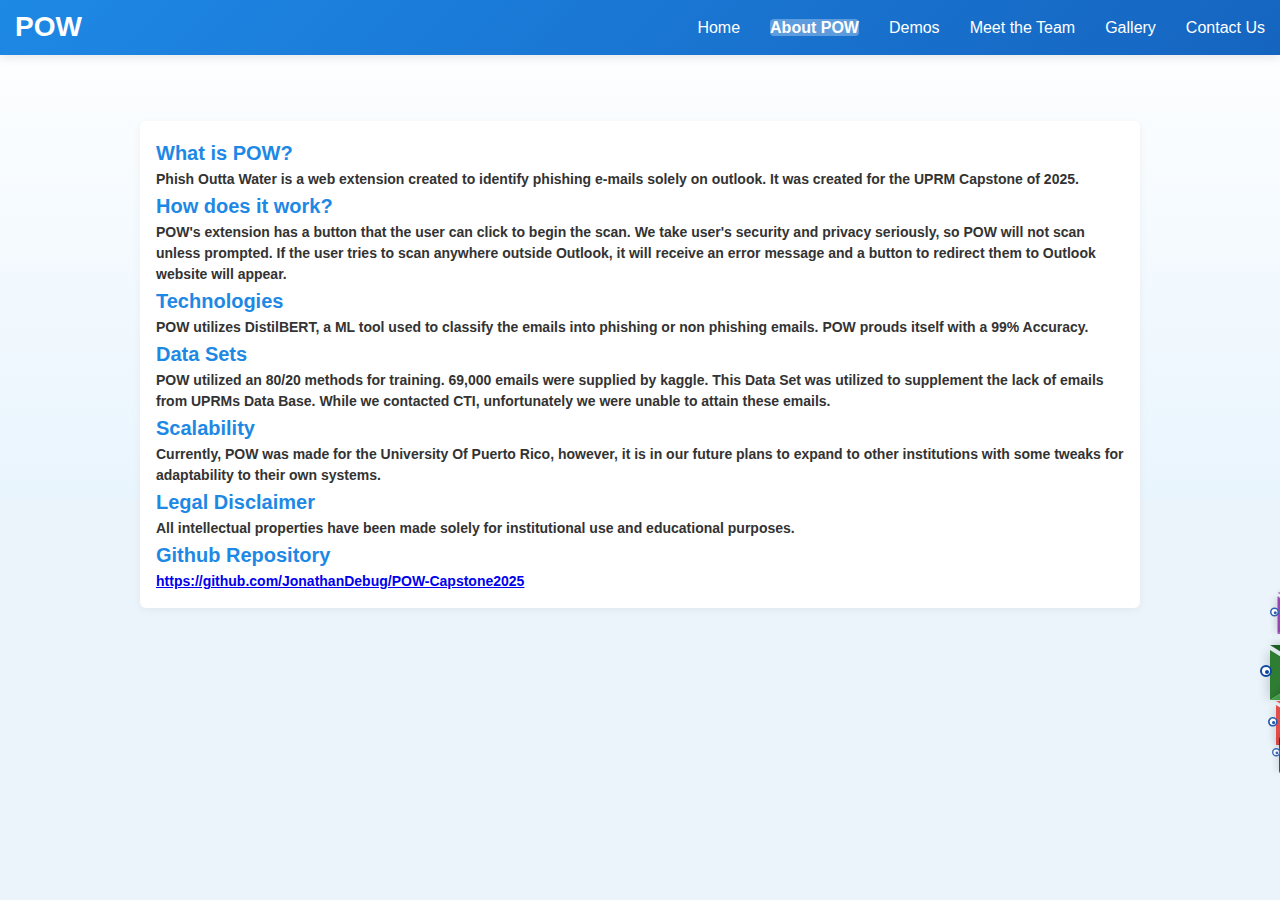
<file: about.html>
<!DOCTYPE html>
<html lang="en">
<head>
    <meta charset="UTF-8">
    <meta name="viewport" content="width=device-width, initial-scale=1.0">
    <title>About POW</title>
    <link rel="stylesheet" href="style.css">
</head>


    <header class="header">
        <div class="container">
            <nav class="nav">
                <a href="index.html" class="logo">POW</a>
                <ul class="nav-links">
                    <li><a href="index.html">Home</a></li>
                    <li><a href="about.html" class="active">About POW</a></li>
                    <li><a href="demos.html">Demos</a></li>
                    <li><a href="team.html">Meet the Team</a></li>
                    <li><a href="gallery.html">Gallery</a>
                    <li><a href="contact.html">Contact Us</a></li>
                </ul>
            </nav>
        </div>
    </header>
    
<body class="has-waves">
    <div class="base-wave-bg" id="baseWaveBg">
        <div class="wave-layer"></div>
        <div class="wave-layer"></div>
        <div class="wave-layer"></div>
    </div>

    <h1 class="bg-title">Welcome to Phish Outta Water</p1> 
    <div class="fish-swimmer">
        <div class="fish-body">
            <div class="triangle-1 triangle-top"></div>
            <div class="triangle-2 triangle-left"></div>
            <div class="triangle-3 triangle-right"></div>
            <div class="triangle-4 triangle-bottom"></div>
            <div class="triangle-5 tail-left"></div>
            <div class="triangle-6 tail-right"></div>
            <div class="fish-eye"></div>
        </div>
    </div>

    <div class="fish-swimmer">
        <div class="fish-body">
            <div class="triangle-1 triangle-top"></div>
            <div class="triangle-2 triangle-left"></div>
            <div class="triangle-3 triangle-right"></div>
            <div class="triangle-4 triangle-bottom"></div>
            <div class="triangle-5 tail-left"></div>
            <div class="triangle-6 tail-right"></div>
            <div class="fish-eye"></div>
        </div>
    </div>

    <div class="fish-swimmer">
        <div class="fish-body">
            <div class="triangle-1 triangle-top"></div>
            <div class="triangle-2 triangle-left"></div>
            <div class="triangle-3 triangle-right"></div>
            <div class="triangle-4 triangle-bottom"></div>
            <div class="triangle-5 tail-left"></div>
            <div class="triangle-6 tail-right"></div>
            <div class="fish-eye"></div>
        </div>
    </div>

    <div class="fish-swimmer">
        <div class="fish-body">
            <div class="triangle-1 triangle-top"></div>
            <div class="triangle-2 triangle-left"></div>
            <div class="triangle-3 triangle-right"></div>
            <div class="triangle-4 triangle-bottom"></div>
            <div class="triangle-5 tail-left"></div>
            <div class="triangle-6 tail-right"></div>
            <div class="fish-eye"></div>
        </div>
    </div>


    <main class="main-content">
        <div class="container">
            <div class="content-box">

                <h2>What is POW?</h2>
                <p>Phish Outta Water is a web extension created to identify phishing e-mails solely on outlook. It was created for the UPRM Capstone of 2025.</p>
                <h2>How does it work?</h2>
                <p>POW's extension has a button that the user can click to begin the scan. We take user's security and privacy seriously, so POW will not scan unless prompted. If the user tries to scan anywhere outside Outlook, it will receive an error message and a button to redirect them to Outlook website will appear. </p>
                
                <h2>Technologies</h2>
              <p>POW utilizes DistilBERT, a ML tool used to classify the emails into phishing or non phishing emails. POW prouds itself with a 99% Accuracy.</p>
               <h2>Data Sets</h2>
                <p>POW utilized an 80/20 methods for training. 69,000 emails were supplied by kaggle. This Data Set was utilized to supplement the lack of emails from UPRMs Data Base. While we contacted CTI, unfortunately we were unable to attain these emails. </p>
                <h2>Scalability</h2>
                <p> Currently, POW was made for the University Of Puerto Rico, however, it is in our future plans to expand to other institutions with some tweaks for adaptability to their own systems. </p>
                 <h2>Legal Disclaimer</h2>
                <p>All intellectual properties have been made solely for institutional use and educational purposes. </p>
                <h2>Github Repository</h2>
                <p> <a href="https://github.com/JonathanDebug/POW-Capstone2025"> https://github.com/JonathanDebug/POW-Capstone2025 </a></p>
              

            </div>
        </div>
    </main>

 

    <script>
        document.addEventListener('DOMContentLoaded', function() {
            const baseWaveBg = document.getElementById('baseWaveBg');
            
            if (baseWaveBg) {
                for (let i = 0; i < 25; i++) {
                    const dot = document.createElement('div');
                    dot.className = 'bg-dot';
                    
                    const size = Math.random() * 40 + 10;
                    const left = Math.random() * 100;
                    const delay = Math.random() * 30;
                    const duration = 30 + Math.random() * 40;
                    
                    dot.style.cssText = `
                        width: ${size}px;
                        height: ${size}px;
                        left: ${left}%;
                        top: 100%;
                        animation-delay: ${delay}s;
                        animation-duration: ${duration}s;
                        opacity: ${0.15 + Math.random() * 0.15};
                    `;
                    
                    baseWaveBg.appendChild(dot);
                }
                
                function createFishBubbles() {
                    setInterval(() => {
                        const bubble = document.createElement('div');
                        bubble.className = 'fish-bubble';
                        
                        const size = Math.random() * 8 + 4;
                        const left = Math.random() * 100;
                        const delay = Math.random() * 2;
                        
                        bubble.style.cssText = `
                            width: ${size}px;
                            height: ${size}px;
                            left: ${left}%;
                            bottom: 180px;
                            animation-delay: ${delay}s;
                        `;
                        
                        baseWaveBg.appendChild(bubble);
                        
                        setTimeout(() => {
                            if (bubble.parentNode) bubble.remove();
                        }, 3000);
                    }, 500);
                }
                
                setTimeout(createFishBubbles, 1000);
            }
        });
    </script>
</body>
</html>
</file>
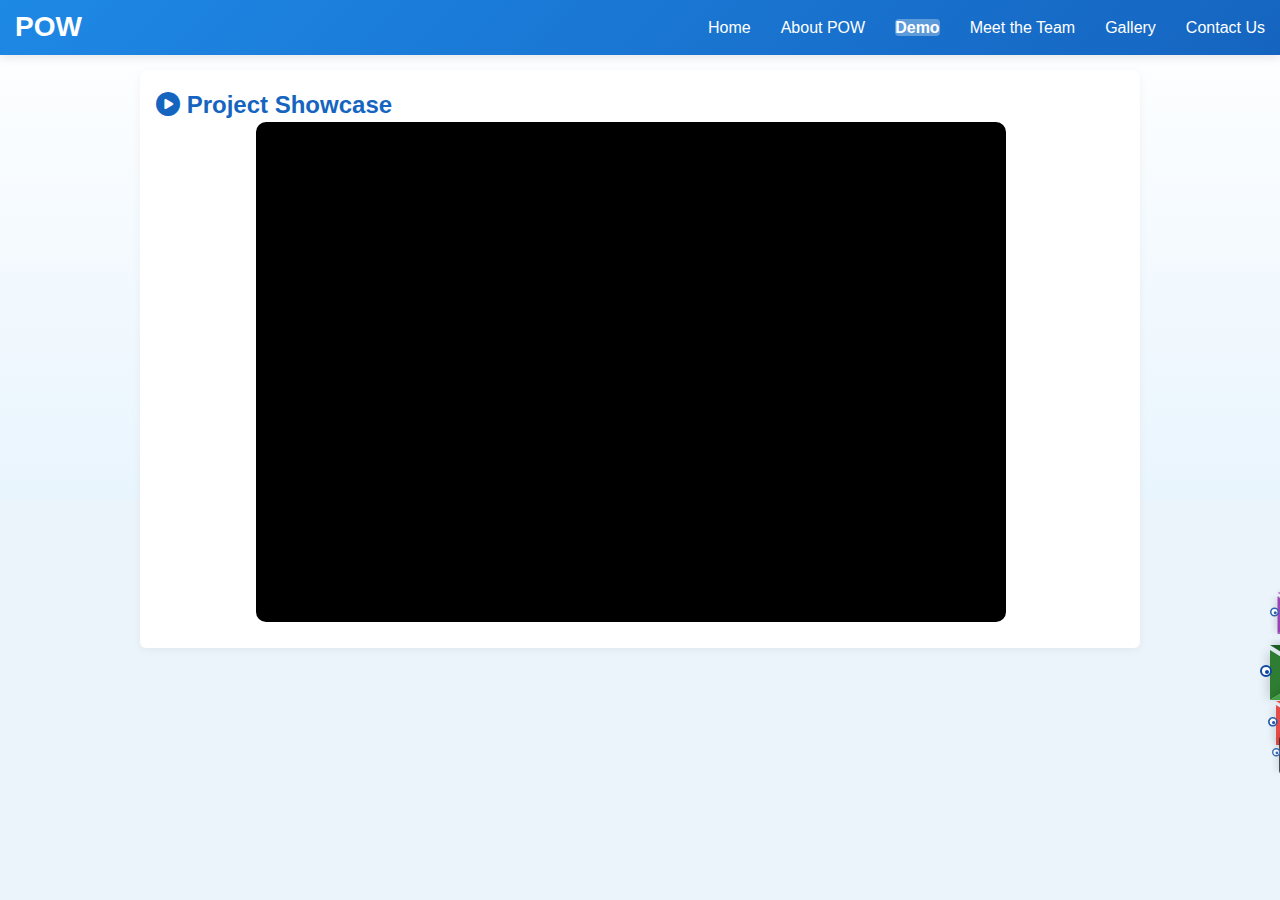
<file: demos.html>
<!DOCTYPE html>
<html lang="en">
<head>
    <meta charset="UTF-8">
    <meta name="viewport" content="width=device-width, initial-scale=1.0">
    <title>Showcase</title>
    <link rel="stylesheet" href="style.css">
    <link rel="stylesheet" href="https://cdnjs.cloudflare.com/ajax/libs/font-awesome/6.4.0/css/all.min.css">
</head>
<body class="has-waves">
    <div class="base-wave-bg" id="baseWaveBg">
        <div class="wave-layer"></div>
        <div class="wave-layer"></div>
        <div class="wave-layer"></div>
    </div>

    <div class="fish-swimmer">
        <div class="fish-body">
            <div class="triangle-1 triangle-top"></div>
            <div class="triangle-2 triangle-left"></div>
            <div class="triangle-3 triangle-right"></div>
            <div class="triangle-4 triangle-bottom"></div>
            <div class="triangle-5 tail-left"></div>
            <div class="triangle-6 tail-right"></div>
            <div class="fish-eye"></div>
        </div>
    </div>

    <div class="fish-swimmer">
        <div class="fish-body">
            <div class="triangle-1 triangle-top"></div>
            <div class="triangle-2 triangle-left"></div>
            <div class="triangle-3 triangle-right"></div>
            <div class="triangle-4 triangle-bottom"></div>
            <div class="triangle-5 tail-left"></div>
            <div class="triangle-6 tail-right"></div>
            <div class="fish-eye"></div>
        </div>
    </div>

    <div class="fish-swimmer">
        <div class="fish-body">
            <div class="triangle-1 triangle-top"></div>
            <div class="triangle-2 triangle-left"></div>
            <div class="triangle-3 triangle-right"></div>
            <div class="triangle-4 triangle-bottom"></div>
            <div class="triangle-5 tail-left"></div>
            <div class="triangle-6 tail-right"></div>
            <div class="fish-eye"></div>
        </div>
    </div>

    <div class="fish-swimmer">
        <div class="fish-body">
            <div class="triangle-1 triangle-top"></div>
            <div class="triangle-2 triangle-left"></div>
            <div class="triangle-3 triangle-right"></div>
            <div class="triangle-4 triangle-bottom"></div>
            <div class="triangle-5 tail-left"></div>
            <div class="triangle-6 tail-right"></div>
            <div class="fish-eye"></div>
        </div>
    </div>

 

    <header class="header">
        <div class="container">
            <nav class="nav">
                <a href="index.html" class="logo">POW</a>
                <ul class="nav-links">
                    <li><a href="index.html">Home</a></li>
                    <li><a href="about.html" >About POW</a></li>
                    <li><a href="demos.html"class="active">Demo</a></li>
                    <li><a href="team.html">Meet the Team</a></li>
                    <li><a href="gallery.html">Gallery</a>
                    <li><a href="contact.html">Contact Us</a></li>
                </ul>
            </nav>
        </div>
    </header>

   
    <main class="main-content">
        <div class="container">
            <div class="content-box">
                <h1 style><i class="fas fa-play-circle"></i> Project Showcase</h1>
                <div class="video-showcase">
                    <div class="video-slideshow" id="videoSlideshow">
                        <div class="video-slide active" id="slide1">
                            <div class="video-container">
                                <iframe 
                                    width="100%" 
                                    height="100%" 
                                    src="https://www.youtube.com/embed/O89oAmA6UfU?si=ljFV050tf4kTGGp5" 
                                    frameborder="0" 
                                    allow="accelerometer; autoplay; clipboard-write; encrypted-media; gyroscope; picture-in-picture" 
                                    allowfullscreen>
                                </iframe>
                            </div>
                
                <h1 style="text-align: center; margin-top: 5rem; color: #2c3e50;">  </h3>
            
                
                

    <script>
        document.addEventListener('DOMContentLoaded', function() {
            const baseWaveBg = document.getElementById('baseWaveBg');
            
            if (baseWaveBg) {
                for (let i = 0; i < 25; i++) {
                    const dot = document.createElement('div');
                    dot.className = 'bg-dot';
                    
                    const size = Math.random() * 40 + 10;
                    const left = Math.random() * 100;
                    const delay = Math.random() * 30;
                    const duration = 30 + Math.random() * 40;
                    
                    dot.style.cssText = `
                        width: ${size}px;
                        height: ${size}px;
                        left: ${left}%;
                        top: 100%;
                        animation-delay: ${delay}s;
                        animation-duration: ${duration}s;
                        opacity: ${0.15 + Math.random() * 0.15};
                    `;
                    
                    baseWaveBg.appendChild(dot);
                }
                
                function createFishBubbles() {
                    setInterval(() => {
                        const bubble = document.createElement('div');
                        bubble.className = 'fish-bubble';
                        
                        const size = Math.random() * 8 + 4;
                        const left = Math.random() * 100;
                        const delay = Math.random() * 2;
                        
                        bubble.style.cssText = `
                            width: ${size}px;
                            height: ${size}px;
                            left: ${left}%;
                            bottom: 180px;
                            animation-delay: ${delay}s;
                        `;
                        
                        baseWaveBg.appendChild(bubble);
                        
                        setTimeout(() => {
                            if (bubble.parentNode) bubble.remove();
                        }, 3000);
                    }, 500);
                }
                
                setTimeout(createFishBubbles, 1000);
            }
           
        });
    </script>
</body>
</html>
</file>
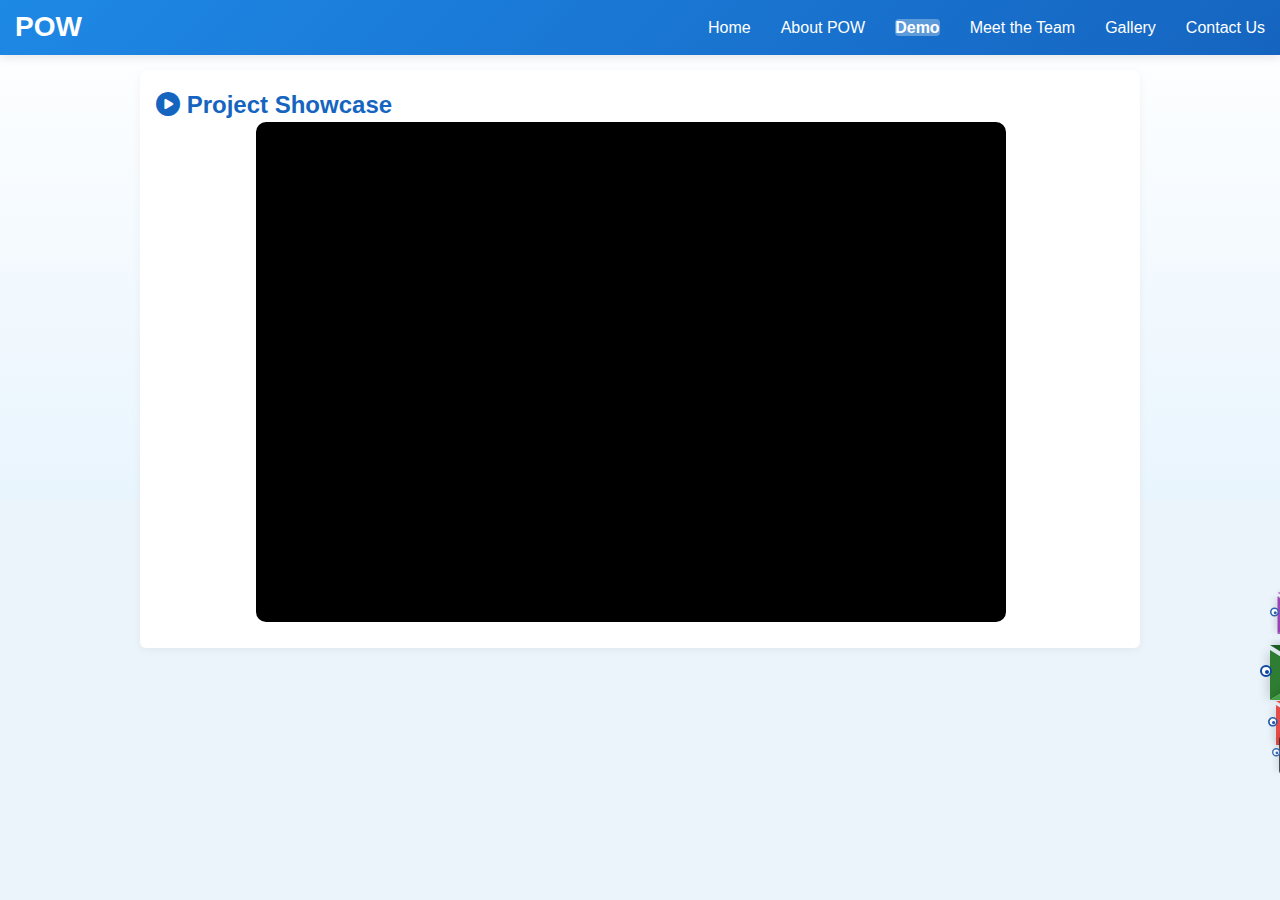
<file: DocWebsite/demos.html>
<!DOCTYPE html>
<html lang="en">
<head>
    <meta charset="UTF-8">
    <meta name="viewport" content="width=device-width, initial-scale=1.0">
    <title>Showcase</title>
    <link rel="stylesheet" href="style.css">
    <link rel="stylesheet" href="https://cdnjs.cloudflare.com/ajax/libs/font-awesome/6.4.0/css/all.min.css">
</head>
<body class="has-waves">
    <div class="base-wave-bg" id="baseWaveBg">
        <div class="wave-layer"></div>
        <div class="wave-layer"></div>
        <div class="wave-layer"></div>
    </div>

    <div class="fish-swimmer">
        <div class="fish-body">
            <div class="triangle-1 triangle-top"></div>
            <div class="triangle-2 triangle-left"></div>
            <div class="triangle-3 triangle-right"></div>
            <div class="triangle-4 triangle-bottom"></div>
            <div class="triangle-5 tail-left"></div>
            <div class="triangle-6 tail-right"></div>
            <div class="fish-eye"></div>
        </div>
    </div>

    <div class="fish-swimmer">
        <div class="fish-body">
            <div class="triangle-1 triangle-top"></div>
            <div class="triangle-2 triangle-left"></div>
            <div class="triangle-3 triangle-right"></div>
            <div class="triangle-4 triangle-bottom"></div>
            <div class="triangle-5 tail-left"></div>
            <div class="triangle-6 tail-right"></div>
            <div class="fish-eye"></div>
        </div>
    </div>

    <div class="fish-swimmer">
        <div class="fish-body">
            <div class="triangle-1 triangle-top"></div>
            <div class="triangle-2 triangle-left"></div>
            <div class="triangle-3 triangle-right"></div>
            <div class="triangle-4 triangle-bottom"></div>
            <div class="triangle-5 tail-left"></div>
            <div class="triangle-6 tail-right"></div>
            <div class="fish-eye"></div>
        </div>
    </div>

    <div class="fish-swimmer">
        <div class="fish-body">
            <div class="triangle-1 triangle-top"></div>
            <div class="triangle-2 triangle-left"></div>
            <div class="triangle-3 triangle-right"></div>
            <div class="triangle-4 triangle-bottom"></div>
            <div class="triangle-5 tail-left"></div>
            <div class="triangle-6 tail-right"></div>
            <div class="fish-eye"></div>
        </div>
    </div>

 

    <header class="header">
        <div class="container">
            <nav class="nav">
                <a href="index.html" class="logo">POW</a>
                <ul class="nav-links">
                    <li><a href="index.html">Home</a></li>
                    <li><a href="about.html" >About POW</a></li>
                    <li><a href="demos.html"class="active">Demo</a></li>
                    <li><a href="team.html">Meet the Team</a></li>
                    <li><a href="gallery.html">Gallery</a>
                    <li><a href="contact.html">Contact Us</a></li>
                </ul>
            </nav>
        </div>
    </header>

   
    <main class="main-content">
        <div class="container">
            <div class="content-box">
                <h1 style><i class="fas fa-play-circle"></i> Project Showcase</h1>
                <div class="video-showcase">
                    <div class="video-slideshow" id="videoSlideshow">
                        <div class="video-slide active" id="slide1">
                            <div class="video-container">
                                <iframe 
                                    width="100%" 
                                    height="100%" 
                                    src="https://youtu.be/O89oAmA6UfU0" frameborder="0" 
                                    allow="accelerometer; autoplay; clipboard-write; encrypted-media; gyroscope; picture-in-picture" 
                                    allowfullscreen>
                                </iframe>
                            </div>
                
                <h1 style="text-align: center; margin-top: 5rem; color: #2c3e50;">  </h3>
            
                
                

    <script>
        document.addEventListener('DOMContentLoaded', function() {
            const baseWaveBg = document.getElementById('baseWaveBg');
            
            if (baseWaveBg) {
                for (let i = 0; i < 25; i++) {
                    const dot = document.createElement('div');
                    dot.className = 'bg-dot';
                    
                    const size = Math.random() * 40 + 10;
                    const left = Math.random() * 100;
                    const delay = Math.random() * 30;
                    const duration = 30 + Math.random() * 40;
                    
                    dot.style.cssText = `
                        width: ${size}px;
                        height: ${size}px;
                        left: ${left}%;
                        top: 100%;
                        animation-delay: ${delay}s;
                        animation-duration: ${duration}s;
                        opacity: ${0.15 + Math.random() * 0.15};
                    `;
                    
                    baseWaveBg.appendChild(dot);
                }
                
                function createFishBubbles() {
                    setInterval(() => {
                        const bubble = document.createElement('div');
                        bubble.className = 'fish-bubble';
                        
                        const size = Math.random() * 8 + 4;
                        const left = Math.random() * 100;
                        const delay = Math.random() * 2;
                        
                        bubble.style.cssText = `
                            width: ${size}px;
                            height: ${size}px;
                            left: ${left}%;
                            bottom: 180px;
                            animation-delay: ${delay}s;
                        `;
                        
                        baseWaveBg.appendChild(bubble);
                        
                        setTimeout(() => {
                            if (bubble.parentNode) bubble.remove();
                        }, 3000);
                    }, 500);
                }
                
                setTimeout(createFishBubbles, 1000);
            }
           
        });
    </script>
</body>
</html>
</file>
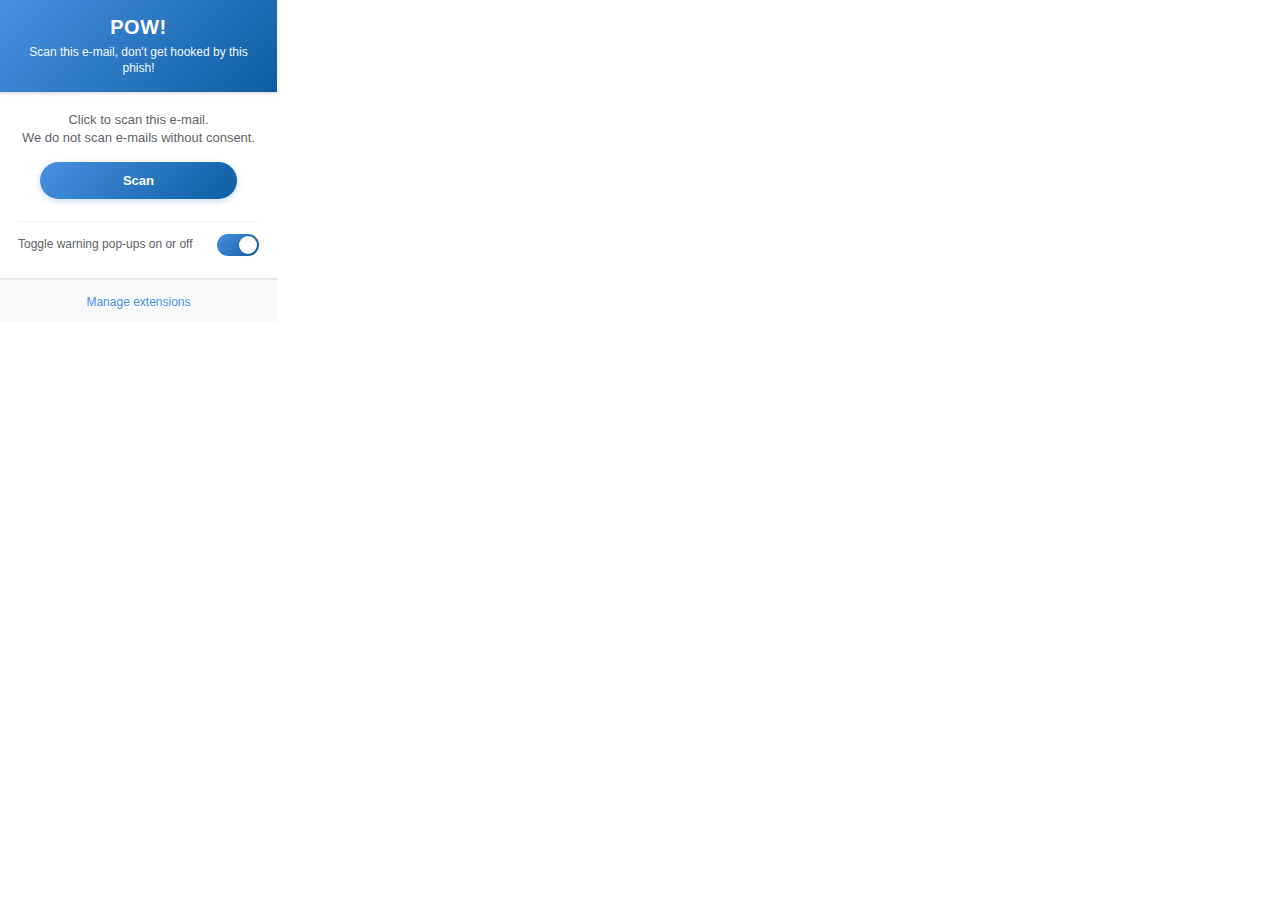
<file: Extension/popup.html>
<!DOCTYPE html>
<html>
<head>
  <style>
    body {
      width: 277px;
      padding: 0;
      margin: 0;
      font-family: 'Segoe UI', Tahoma, Geneva, Verdana, sans-serif;
      background-color: #ffffff;
    }
    
    .header {
      background: linear-gradient(135deg, #4A90E2 0%, #0c5ea1 100%);
      color: white;
      padding: 16px;
      text-align: center;
      box-shadow: 0 2px 4px rgba(0,0,0,0.1);
    }
    
    .title {
      font-size: 20px;
      font-weight: 800;
      margin: 0;
      letter-spacing: 0.5px;
    }
    
    .subtitle {
      font-size: 12px;
      margin: 6px 0 0 0;
      opacity: 0.95;
      line-height: 1.3;
      font-weight: 400;
    }
    
    .divider {
      height: 1px;
      background-color: #e1e5e9;
      margin: 0;
    }
    
    .content {
      padding: 18px;
    }
    
    .scan-section {
      text-align: center;
      margin-bottom: 22px;
    }
    
    .scan-text {
      font-size: 13px;
      color: #5f6368;
      margin-bottom: 14px;
      line-height: 1.4;
    }
    
    .scan-button {
      background: linear-gradient(135deg, #4A90E2 0%, #0c5ea1 100%);
      color: white;
      border: none;
      padding: 11px 22px;
      border-radius: 24px;
      font-weight: 600;
      cursor: pointer;
      width: 82%;
      font-size: 13px;
      transition: all 0.2s ease;
      box-shadow: 0 2px 6px rgba(74, 144, 226, 0.3);
    }
    
    .scan-button:hover {
      transform: translateY(-1px);
      box-shadow: 0 4px 8px rgba(74, 144, 226, 0.4);
    }
    
    .scan-button:active {
      transform: translateY(0);
      box-shadow: 0 1px 3px rgba(74, 144, 226, 0.3);
    }
    
    .toggle-section {
      display: flex;
      align-items: center;
      justify-content: space-between;
      padding: 12px 0 4px 0;
      border-top: 1px solid #f1f3f4;
    }
    
    .toggle-text {
      font-size: 12px;
      color: #5f6368;
      line-height: 1.3;
      padding-right: 10px;
    }
    
    .toggle {
      position: relative;
      display: inline-block;
      width: 42px;
      height: 22px;
      flex-shrink: 0;
    }
    
    .toggle input {
      opacity: 0;
      width: 0;
      height: 0;
    }
    
    .slider {
      position: absolute;
      cursor: pointer;
      top: 0;
      left: 0;
      right: 0;
      bottom: 0;
      background-color: #dadce0;
      transition: .3s;
      border-radius: 22px;
    }
    
    .slider:before {
      position: absolute;
      content: "";
      height: 18px;
      width: 18px;
      left: 2px;
      bottom: 2px;
      background-color: white;
      transition: .3s;
      border-radius: 50%;
      box-shadow: 0 1px 3px rgba(0,0,0,0.2);
    }
    
    input:checked + .slider {
      background: linear-gradient(135deg, #4A90E2 0%, #0c5ea1 100%);
    }
    
    input:checked + .slider:before {
      transform: translateX(20px);
    }
    
    .footer {
      padding: 12px 16px;
      background-color: #f8f9fa;
      border-top: 1px solid #e8eaed;
      text-align: center;
    }
    
    .manage-link {
      font-size: 12px;
      color: #4A90E2;
      text-decoration: none;
      font-weight: 500;
      transition: color 0.2s;
    }
    
    .manage-link:hover {
      color: #0c5ea1;
      text-decoration: underline;
    }
  </style>
</head>

<body>
  <div class="header">
    <div class="title">POW!</div>
    <div class="subtitle">Scan this e-mail, don't get hooked by this phish!</div>
  </div>
  
  <div class="divider"></div>
  
  <div class="content">
    <div class="scan-section">
      <div class="scan-text">Click to scan this e-mail.<br>We do not scan e-mails without consent.</div>
      <button id="btnScan" class="scan-button">Scan</button>
    </div>
    
    <div class="toggle-section">
      <div class="toggle-text">Toggle warning pop-ups on or off</div>
      <label class="toggle">
        <input type="checkbox" id="toggleWarnings" checked>
        <span class="slider"></span>
      </label>
    </div>
  </div>
  
  <div class="divider"></div>
  
  <div class="footer">
    <a href="#" class="manage-link" id="manageExtensions">Manage extensions</a>
  </div>

  <script src="popup.js"></script>
</body>
</html>
</file>
<file: style.css>
* {
    margin: 0;
    padding: 0;
    box-sizing: border-box;
}

html, body {
    height: 100%;
    width: 100%;
}

html {
    zoom: 1;
    transform: scale(1);
    transform-origin: top left;
    width: 100%;
    height: 100%;
}

body {
    font-family: 'Segoe UI', Tahoma, Geneva, Verdana, sans-serif;
    line-height: 1.6;
    color: #333;
    overflow-x: hidden;
    background: linear-gradient(to bottom, #ffffff 0%, #e3f2fd 100%);
    position: relative;
}

body.has-waves {
    background: linear-gradient(to bottom, #ffffff 0%, #e3f2fd 70%, #bbdefb 100%);
}

.header {
    position: fixed;
    top: 0;
    left: 0;
    width: 100%;
    background: linear-gradient(135deg, #1e88e5, #1565c0);
    color: white;
    padding: 5px 0;
    box-shadow: 0 2px 10px rgba(0, 0, 0, 0.1);
    z-index: 1000;
}

.container {
    margin-top: 10px;
    max-width: 1500px;
    margin: 0 auto;
    padding: 0 15px;
    box-sizing: border-box;
}

.nav {
    display: flex;
    justify-content: space-between;
    align-items: center;
}

.logo {
    font-size: 28px;
    font-weight: bold;
    color: white;
    text-decoration: none;
}

.nav-links {
    display: flex;
    list-style: none;
    gap: 30px;
}

.nav-links a {
    color: white;
    text-decoration: none;
    font-size: 16px;
    border-radius: 4px;
    transition: all 0.3s ease;
}

.nav-links a:hover {
    background-color: rgba(255, 255, 255, 0.2);
    transform: translateY(-2px);
}

.nav-links a.active {
    background-color: rgba(255, 255, 255, 0.3);
    font-weight: bold;
}

.main-content {
    padding-top: 70px;
    padding-left: 15px;
    padding-right: 15px;
    position: relative;
    z-index: 10;
    box-sizing: border-box;
}

.content-box {
    background: white;
    padding: 20px 25px;
    
    border-radius: 6px;
    box-shadow: 0 2px 8px rgba(0, 0, 0, 0.05);
    /* margin: 15px auto 25px; */
    position: relative;
    z-index: 10;
    max-width: 1000px;
    width: 100%;
    box-sizing: border-box;
}

.container .content-box {
    max-width: 1000px;
    margin-left: auto;
    margin-right: auto;
}

.content-box h1 {
    color: #1565c0;
    margin-bottom: -12px;
    font-size: 24px;
}

.content-box h2 {
    color: #1e88e5;
    /* margin: 12px 0 8px 0; */
    font-size: 20px;
}

.content-box p {
    /* margin-bottom: 10px; */
    font-size: 14px;
    line-height: 1.5;
}

.base-wave-bg {
    position: fixed;
    bottom: 0;
    left: 0;
    width: 100%;
    height: 400px;
    z-index: 1;
    overflow: hidden;
    pointer-events: none;
    background: #ebf4fb;
}

.base-wave-bg::before {
    display: none;
}

.wave-layer {
    position: absolute;
    bottom: 0;
    left: 0;
    width: 100%;
    height: 100%;
    background: url('https://www.winterwind.com/images/tutorials/wave.png') repeat-x;
    background-size: 200% 100%;
    animation: animate 20s linear infinite;
    z-index: 1;
}

.wave-layer:nth-child(1) {
    opacity: 0.9;
    animation-delay: 0s;
    z-index: 3;
}

.wave-layer:nth-child(2) {
    opacity: 0.5;
    animation-delay: 0.2s;
    animation-direction: reverse;
    z-index: 2;
}

.wave-layer:nth-child(3) {
    opacity: 0.7;
    animation-delay: 5s;
    z-index: 1;
}

@keyframes animate {
    0% {
        background-position-x: 0;
    }
    100% {
        background-position-x: 100%;
    }
}

.fish-swimmer {
    position: fixed;
    bottom: 180px;
    right: -100px;
    width: 160px;
    height: 90px;
    z-index: 2;
    animation: fishSwim 25s linear infinite;
    pointer-events: none;
}

.fish-body {
    position: relative;
    width: 100%;
    height: 100%;
}

.triangle-1.triangle-top {
    position: absolute;
    top: 15px;
    left: 50px;
    width: 0;
    height: 0;
    border-left: 40px solid transparent;
    border-right: 40px solid transparent;
    border-bottom: 25px solid #1b5e20;
    transform: rotate(-180deg);
    filter: drop-shadow(0 2px 3px rgba(0,0,0,0.2));
    z-index: 2;
}

.triangle-2.triangle-left {
    position: absolute;
    top: 25px;
    left: 45px;
    width: 0;
    height: 0;
    border-left: 25px solid transparent;
    border-right: 25px solid transparent;
    border-bottom: 40px solid #2e7d32;
    transform: rotate(90deg);
    filter: drop-shadow(0 3px 5px rgba(0,0,0,0.15));
}

.triangle-3.triangle-right {
    position: absolute;
    top: 25px;
    left: 90px;
    width: 0;
    height: 0;
    border-left: 25px solid transparent;
    border-right: 25px solid transparent;
    border-bottom: 40px solid #388e3c;
    transform: rotate(-90deg);
    filter: drop-shadow(0 3px 5px rgba(0,0,0,0.15));
}

.triangle-4.triangle-bottom {
    position: absolute;
    top: 45px;
    left: 50px;
    width: 0;
    height: 0;
    border-left: 40px solid transparent;
    border-right: 40px solid transparent;
    border-top: 25px solid #43a047;
    transform: rotate(180deg);
    filter: drop-shadow(0 2px 3px rgba(0,0,0,0.2));
    z-index: 1;
}

.triangle-5.tail-left {
    position: absolute;
    top: 25px;
    left: 140px;
    width: 0;
    height: 0;
    border-left: 15px solid transparent;
    border-right: 15px solid transparent;
    border-bottom: 20px solid #1b5e20;
    transform: rotate(60deg);
    filter: drop-shadow(0 2px 3px rgba(0,0,0,0.2));
    animation: tailWagLeft 0.8s ease-in-out infinite alternate;
}

.triangle-6.tail-right {
    position: absolute;
    top: 35px;
    left: 140px;
    width: 0;
    height: 0;
    border-left: 15px solid transparent;
    border-right: 15px solid transparent;
    border-bottom: 20px solid #1b5e20;
    transform: rotate(120deg);
    filter: drop-shadow(0 2px 3px rgba(0,0,0,0.2));
    animation: tailWagRight 0.8s ease-in-out infinite alternate;
}

.fish-eye {
    position: absolute;
    top: 35px;
    left: 40px;
    width: 12px;
    height: 12px;
    background: white;
    border-radius: 50%;
    border: 2px solid #0d47a1;
    z-index: 4;
}

.fish-eye::after {
    content: '';
    position: absolute;
    top: 3px;
    left: 3px;
    width: 4px;
    height: 4px;
    background: #0d47a1;
    border-radius: 50%;
}

@keyframes tailWagLeft {
    0% {
        transform: rotate(55deg);
    }
    100% {
        transform: rotate(65deg);
    }
}

@keyframes tailWagRight {
    0% {
        transform: rotate(115deg);
    }
    100% {
        transform: rotate(125deg);
    }
}

@keyframes fishSwim {
    0% {
        right: -160px;
        transform: translateY(0) rotate(0deg);
    }
    20% {
        transform: translateY(-18px) rotate(3deg);
    }
    40% {
        transform: translateY(0) rotate(0deg);
    }
    60% {
        transform: translateY(12px) rotate(-2deg);
    }
    80% {
        transform: translateY(-6px) rotate(1deg);
    }
    100% {
        right: calc(100vw + 160px);
        transform: translateY(0) rotate(0deg);
    }
}

.fish-swimmer:nth-child(1) {
    bottom: 180px;
    transform: scale(1);
}

.fish-swimmer:nth-child(2) {
    bottom: 130px;
    animation: fishSwim 30s linear infinite;
    animation-delay: 2s;
    opacity: 0.9;
    transform: scale(0.8);
}

.fish-swimmer:nth-child(3) {
    bottom: 240px;
    animation: fishSwim 35s linear infinite;
    animation-delay: 5s;
    opacity: 0.85;
    transform: scale(0.75);
}

.fish-swimmer:nth-child(4) {
    bottom: 100px;
    animation: fishSwim 40s linear infinite;
    animation-delay: 7s;
    opacity: 0.8;
    transform: scale(0.7);
}

.fish-swimmer:nth-child(2) .triangle-1.triangle-top {
    border-bottom-color: #f44336;
}
.fish-swimmer:nth-child(2) .triangle-2.triangle-left {
    border-bottom-color: #e53935;
}
.fish-swimmer:nth-child(2) .triangle-3.triangle-right {
    border-bottom-color: #d32f2f;
}
.fish-swimmer:nth-child(2) .triangle-4.triangle-bottom {
    border-top-color: #c62828;
}
.fish-swimmer:nth-child(2) .triangle-5.tail-left,
.fish-swimmer:nth-child(2) .triangle-6.tail-right {
    border-bottom-color: #b71c1c;
}

.fish-swimmer:nth-child(3) .triangle-1.triangle-top {
    border-bottom-color: #9c27b0;
}
.fish-swimmer:nth-child(3) .triangle-2.triangle-left {
    border-bottom-color: #8e24aa;
}
.fish-swimmer:nth-child(3) .triangle-3.triangle-right {
    border-bottom-color: #7b1fa2;
}
.fish-swimmer:nth-child(3) .triangle-4.triangle-bottom {
    border-top-color: #6a1b9a;
}
.fish-swimmer:nth-child(3) .triangle-5.tail-left,
.fish-swimmer:nth-child(3) .triangle-6.tail-right {
    border-bottom-color: #4a148c;
}

.fish-swimmer:nth-child(4) .triangle-1.triangle-top {
    border-bottom-color: #424242;
}
.fish-swimmer:nth-child(4) .triangle-2.triangle-left {
    border-bottom-color: #212121;
}
.fish-swimmer:nth-child(4) .triangle-3.triangle-right {
    border-bottom-color: #212121;
}
.fish-swimmer:nth-child(4) .triangle-4.triangle-bottom {
    border-top-color: #424242;
}
.fish-swimmer:nth-child(4) .triangle-5.tail-left,
.fish-swimmer:nth-child(4) .triangle-6.tail-right {
    border-bottom-color: #000000;
}

.fish-bubble {
    position: fixed;
    background: rgba(255, 255, 255, 0.7);
    border-radius: 50%;
    animation: bubbleRise 3s ease-out infinite;
    z-index: 3;
    pointer-events: none;
}

.video-showcase {
    margin: 10px 0;
}

.video-slideshow {
    position: relative;
    margin-left: 100px;
    height: 500px;
    width: 750px;
    background: #000;
    border-radius: 10px;
    overflow: hidden;
}

.video-slide {
    position: absolute;
    top: 0;
    left: 0;
    width: 100%;
    height: 100%;
    display: none;
}

.video-slide.active {
    display: block;
}

.video-container {
    width: 100%;
    height: 100%;
}

.thumbnail-gallery {
    display: flex;
    justify-content: center;
    flex-wrap: wrap;
    gap: 20px;
    margin-top: -30px;
    /* margin: 30px 0; */
}

.thumbnail-item {
    width: 135px;
    height: 90px;
    border-radius: 5px;
    overflow: hidden;
    cursor: pointer;
    position: relative;
    border: 3px solid transparent;
}

.thumbnail-item.active {
    border-color: #3498db;
}

.thumbnail-img {
    width: 100%;
    height: 100%;
    object-fit: cover;
}

.thumbnail-overlay {
    position: absolute;
    bottom: 0;
    left: 0;
    right: 0;
    background: rgba(0, 0, 0, 0.7);
    color: white;
    /* padding: 8px; */
    text-align: center;
    font-size: 14px;
}

        .team-animation-container {
            position: relative;
            min-height: 200px;
            margin-bottom: 2rem;
        }
        
        .team-grid {
            display: grid;
            grid-template-columns: repeat(3, 1fr);
            gap: 1rem;
            margin-top: 1.5rem;
            margin-bottom: 2rem;
        }
        
        .team-member {
            position: relative;
            opacity: 0;
            transform: translateY(30px);
            animation: riseUp 0.8s cubic-bezier(0.34, 1.56, 0.64, 1) forwards;
            background: white;
            border-radius: 8px;
            padding: 1rem;
            text-align: center;
            box-shadow: 0 3px 10px rgba(0, 0, 0, 0.08);
            overflow: hidden;
            border: 1px solid rgba(0, 0, 0, 0.05);
            min-height: 200px;
            display: flex;
            flex-direction: column;
            align-items: center;
        }
        
        .advisor-member {
            max-width: 400px;
            margin: 1.5rem auto;
            min-height: 180px;
        }
        
        .team-member:nth-child(1) {
            animation-delay: 0.15s;
        }
        
        .team-member:nth-child(2) {
            animation-delay: 0.3s;
        }
        
        .team-member:nth-child(3) {
            animation-delay: 0.45s;
        }
        
        .advisor-member {
            animation-delay: 0.6s;
        }
        
        @keyframes riseUp {
            0% {
                opacity: 0;
                transform: translateY(30px) scale(0.95);
            }
            100% {
                opacity: 1;
                transform: translateY(0) scale(1);
            }
        }
        
        .member-photo {
            width: 70px;
            height: 70px;
            border-radius: 50%;
            margin: 0 auto 0.75rem;
            background: linear-gradient(135deg, #f5f5f5, #e0e0e0);
            display: flex;
            align-items: center;
            justify-content: center;
            font-size: 1.8rem;
            position: relative;
            overflow: hidden;
            border: 2px solid white;
            box-shadow: 0 3px 6px rgba(0, 0, 0, 0.1);
            flex-shrink: 0;
        }

        .member-photo img {
          width: 100%;
          height: 100%;
          object-fit: cover;
        }   
        
        .team-member h3 {
            color: #333;
            margin-bottom: 0.4rem;
            font-size: 1.1rem;
            margin-top: 0;
        }
        
        .team-member p {
            color: #666;
            margin-bottom: 1rem;
            line-height: 1.4;
            font-size: 0.85rem;
            width: 100%;

        }
        
        .team-member::before {
            content: '';
            position: absolute;
            top: 0;
            left: 0;
            width: 100%;
            height: 3px;
            background: linear-gradient(90deg, #64b5f6, #90caf9, #bbdefb);
        }
        
        .page-title {
            text-align: center;
            opacity: 0;
            transform: translateY(15px);
            animation: fadeInUp 0.6s 0.3s forwards;
        }
        
        @keyframes fadeInUp {
            to {
                opacity: 1;
                transform: translateY(0);
            }
        }
        
        .vision-section {
            margin-top: 2rem;
            padding: 1.5rem;
            background: #f8f9fa;
            border-radius: 8px;
            border-left: 3px solid #1565c0;
            animation: fadeInUp 0.6s 0.8s forwards;
            opacity: 0;
        }
        
        .vision-section h2 {
            color: #1565c0;
            margin-bottom: 0.8rem;
            font-size: 1.3rem;
        }
        
        .vision-section p {
            font-size: 0.95rem;
            line-height: 1.5;
            color: #555;
        }
        
        body.has-waves {
            min-height: 100vh;
            display: flex;
            flex-direction: column;
        }
        
        .main-content {
            flex: 1;
            padding-top: 80px;
            padding-bottom: 60px; 
            min-height: calc(100vh - 140px); 
            overflow-y: auto;
        }
            
            .team-member {
                min-height: 180px;
            }
            
            .advisor-member {
                max-width: 300px;
            }
            
            .main-content {
                padding-top: 70px;
                min-height: calc(100vh - 130px);
            }
            
            .content-box {
                padding: 1rem;
            }
    
            
        .envelope-container {
            position: absolute;
            top: 50%;
            left: 50%;
            transform: translate(-50%, -50%);
            z-index: 100;
            width: 309px;
            height: 309px;
            pointer-events: all;
        }

        .envelope-image {
            width: 100%;
            height: 100%;
            object-fit: contain;
            filter: drop-shadow(0 10px 20px rgba(0, 0, 0, 0.3));
        }

        .envelope-content {
            position: absolute;
            top: 0;
            left: 0;
            width: 100%;
            height: 100%;
            padding: 40px 30px;
            display: flex;
            flex-direction: column;
            justify-content: flex-start;
            align-items: center;
            text-align: center;
            color: #000;
            overflow: hidden;
        }

        .envelope-title {
            font-size: 1.8rem;
             color: #1e88e5;
            font-weight: bold;
            margin-bottom: 10px;
            margin-top: 10px;
            text-shadow: 1px 1px 0 rgba(255, 255, 255, 0.8);
        }

        .envelope-text {
            font-size: 0.9rem;
            line-height: 1.4;
            color: #34495e;
            margin-bottom: 15px;
            padding: 0 15px;
        }

        .contact-info {
            margin-top: 10px;
            font-size: 0.85rem;
            color: #2c3e50;
            background: rgba(255, 255, 255, 0.7);
            padding: 8px 15px;
            border-radius: 15px;
            border: 1px solid rgba(0, 0, 0, 0.1);
        }
</file>
<file: DocWebsite/style.css>
* {
    margin: 0;
    padding: 0;
    box-sizing: border-box;
}

html, body {
    height: 100%;
    width: 100%;
}

html {
    zoom: 1;
    transform: scale(1);
    transform-origin: top left;
    width: 100%;
    height: 100%;
}

body {
    font-family: 'Segoe UI', Tahoma, Geneva, Verdana, sans-serif;
    line-height: 1.6;
    color: #333;
    overflow-x: hidden;
    background: linear-gradient(to bottom, #ffffff 0%, #e3f2fd 100%);
    position: relative;
}

body.has-waves {
    background: linear-gradient(to bottom, #ffffff 0%, #e3f2fd 70%, #bbdefb 100%);
}

.header {
    position: fixed;
    top: 0;
    left: 0;
    width: 100%;
    background: linear-gradient(135deg, #1e88e5, #1565c0);
    color: white;
    padding: 5px 0;
    box-shadow: 0 2px 10px rgba(0, 0, 0, 0.1);
    z-index: 1000;
}

.container {
    margin-top: 10px;
    max-width: 1500px;
    margin: 0 auto;
    padding: 0 15px;
    box-sizing: border-box;
}

.nav {
    display: flex;
    justify-content: space-between;
    align-items: center;
}

.logo {
    font-size: 28px;
    font-weight: bold;
    color: white;
    text-decoration: none;
}

.nav-links {
    display: flex;
    list-style: none;
    gap: 30px;
}

.nav-links a {
    color: white;
    text-decoration: none;
    font-size: 16px;
    border-radius: 4px;
    transition: all 0.3s ease;
}

.nav-links a:hover {
    background-color: rgba(255, 255, 255, 0.2);
    transform: translateY(-2px);
}

.nav-links a.active {
    background-color: rgba(255, 255, 255, 0.3);
    font-weight: bold;
}

.main-content {
    padding-top: 70px;
    padding-left: 15px;
    padding-right: 15px;
    position: relative;
    z-index: 10;
    box-sizing: border-box;
}

.content-box {
    background: white;
    padding: 20px 25px;
    
    border-radius: 6px;
    box-shadow: 0 2px 8px rgba(0, 0, 0, 0.05);
    /* margin: 15px auto 25px; */
    position: relative;
    z-index: 10;
    max-width: 1000px;
    width: 100%;
    box-sizing: border-box;
}

.container .content-box {
    max-width: 1000px;
    margin-left: auto;
    margin-right: auto;
}

.content-box h1 {
    color: #1565c0;
    margin-bottom: -12px;
    font-size: 24px;
}

.content-box h2 {
    color: #1e88e5;
    /* margin: 12px 0 8px 0; */
    font-size: 20px;
}

.content-box p {
    /* margin-bottom: 10px; */
    font-size: 14px;
    line-height: 1.5;
}

.base-wave-bg {
    position: fixed;
    bottom: 0;
    left: 0;
    width: 100%;
    height: 400px;
    z-index: 1;
    overflow: hidden;
    pointer-events: none;
    background: #ebf4fb;
}

.base-wave-bg::before {
    display: none;
}

.wave-layer {
    position: absolute;
    bottom: 0;
    left: 0;
    width: 100%;
    height: 100%;
    background: url('https://www.winterwind.com/images/tutorials/wave.png') repeat-x;
    background-size: 200% 100%;
    animation: animate 20s linear infinite;
    z-index: 1;
}

.wave-layer:nth-child(1) {
    opacity: 0.9;
    animation-delay: 0s;
    z-index: 3;
}

.wave-layer:nth-child(2) {
    opacity: 0.5;
    animation-delay: 0.2s;
    animation-direction: reverse;
    z-index: 2;
}

.wave-layer:nth-child(3) {
    opacity: 0.7;
    animation-delay: 5s;
    z-index: 1;
}

@keyframes animate {
    0% {
        background-position-x: 0;
    }
    100% {
        background-position-x: 100%;
    }
}

.fish-swimmer {
    position: fixed;
    bottom: 180px;
    right: -100px;
    width: 160px;
    height: 90px;
    z-index: 2;
    animation: fishSwim 25s linear infinite;
    pointer-events: none;
}

.fish-body {
    position: relative;
    width: 100%;
    height: 100%;
}

.triangle-1.triangle-top {
    position: absolute;
    top: 15px;
    left: 50px;
    width: 0;
    height: 0;
    border-left: 40px solid transparent;
    border-right: 40px solid transparent;
    border-bottom: 25px solid #1b5e20;
    transform: rotate(-180deg);
    filter: drop-shadow(0 2px 3px rgba(0,0,0,0.2));
    z-index: 2;
}

.triangle-2.triangle-left {
    position: absolute;
    top: 25px;
    left: 45px;
    width: 0;
    height: 0;
    border-left: 25px solid transparent;
    border-right: 25px solid transparent;
    border-bottom: 40px solid #2e7d32;
    transform: rotate(90deg);
    filter: drop-shadow(0 3px 5px rgba(0,0,0,0.15));
}

.triangle-3.triangle-right {
    position: absolute;
    top: 25px;
    left: 90px;
    width: 0;
    height: 0;
    border-left: 25px solid transparent;
    border-right: 25px solid transparent;
    border-bottom: 40px solid #388e3c;
    transform: rotate(-90deg);
    filter: drop-shadow(0 3px 5px rgba(0,0,0,0.15));
}

.triangle-4.triangle-bottom {
    position: absolute;
    top: 45px;
    left: 50px;
    width: 0;
    height: 0;
    border-left: 40px solid transparent;
    border-right: 40px solid transparent;
    border-top: 25px solid #43a047;
    transform: rotate(180deg);
    filter: drop-shadow(0 2px 3px rgba(0,0,0,0.2));
    z-index: 1;
}

.triangle-5.tail-left {
    position: absolute;
    top: 25px;
    left: 140px;
    width: 0;
    height: 0;
    border-left: 15px solid transparent;
    border-right: 15px solid transparent;
    border-bottom: 20px solid #1b5e20;
    transform: rotate(60deg);
    filter: drop-shadow(0 2px 3px rgba(0,0,0,0.2));
    animation: tailWagLeft 0.8s ease-in-out infinite alternate;
}

.triangle-6.tail-right {
    position: absolute;
    top: 35px;
    left: 140px;
    width: 0;
    height: 0;
    border-left: 15px solid transparent;
    border-right: 15px solid transparent;
    border-bottom: 20px solid #1b5e20;
    transform: rotate(120deg);
    filter: drop-shadow(0 2px 3px rgba(0,0,0,0.2));
    animation: tailWagRight 0.8s ease-in-out infinite alternate;
}

.fish-eye {
    position: absolute;
    top: 35px;
    left: 40px;
    width: 12px;
    height: 12px;
    background: white;
    border-radius: 50%;
    border: 2px solid #0d47a1;
    z-index: 4;
}

.fish-eye::after {
    content: '';
    position: absolute;
    top: 3px;
    left: 3px;
    width: 4px;
    height: 4px;
    background: #0d47a1;
    border-radius: 50%;
}

@keyframes tailWagLeft {
    0% {
        transform: rotate(55deg);
    }
    100% {
        transform: rotate(65deg);
    }
}

@keyframes tailWagRight {
    0% {
        transform: rotate(115deg);
    }
    100% {
        transform: rotate(125deg);
    }
}

@keyframes fishSwim {
    0% {
        right: -160px;
        transform: translateY(0) rotate(0deg);
    }
    20% {
        transform: translateY(-18px) rotate(3deg);
    }
    40% {
        transform: translateY(0) rotate(0deg);
    }
    60% {
        transform: translateY(12px) rotate(-2deg);
    }
    80% {
        transform: translateY(-6px) rotate(1deg);
    }
    100% {
        right: calc(100vw + 160px);
        transform: translateY(0) rotate(0deg);
    }
}

.fish-swimmer:nth-child(1) {
    bottom: 180px;
    transform: scale(1);
}

.fish-swimmer:nth-child(2) {
    bottom: 130px;
    animation: fishSwim 30s linear infinite;
    animation-delay: 2s;
    opacity: 0.9;
    transform: scale(0.8);
}

.fish-swimmer:nth-child(3) {
    bottom: 240px;
    animation: fishSwim 35s linear infinite;
    animation-delay: 5s;
    opacity: 0.85;
    transform: scale(0.75);
}

.fish-swimmer:nth-child(4) {
    bottom: 100px;
    animation: fishSwim 40s linear infinite;
    animation-delay: 7s;
    opacity: 0.8;
    transform: scale(0.7);
}

.fish-swimmer:nth-child(2) .triangle-1.triangle-top {
    border-bottom-color: #f44336;
}
.fish-swimmer:nth-child(2) .triangle-2.triangle-left {
    border-bottom-color: #e53935;
}
.fish-swimmer:nth-child(2) .triangle-3.triangle-right {
    border-bottom-color: #d32f2f;
}
.fish-swimmer:nth-child(2) .triangle-4.triangle-bottom {
    border-top-color: #c62828;
}
.fish-swimmer:nth-child(2) .triangle-5.tail-left,
.fish-swimmer:nth-child(2) .triangle-6.tail-right {
    border-bottom-color: #b71c1c;
}

.fish-swimmer:nth-child(3) .triangle-1.triangle-top {
    border-bottom-color: #9c27b0;
}
.fish-swimmer:nth-child(3) .triangle-2.triangle-left {
    border-bottom-color: #8e24aa;
}
.fish-swimmer:nth-child(3) .triangle-3.triangle-right {
    border-bottom-color: #7b1fa2;
}
.fish-swimmer:nth-child(3) .triangle-4.triangle-bottom {
    border-top-color: #6a1b9a;
}
.fish-swimmer:nth-child(3) .triangle-5.tail-left,
.fish-swimmer:nth-child(3) .triangle-6.tail-right {
    border-bottom-color: #4a148c;
}

.fish-swimmer:nth-child(4) .triangle-1.triangle-top {
    border-bottom-color: #424242;
}
.fish-swimmer:nth-child(4) .triangle-2.triangle-left {
    border-bottom-color: #212121;
}
.fish-swimmer:nth-child(4) .triangle-3.triangle-right {
    border-bottom-color: #212121;
}
.fish-swimmer:nth-child(4) .triangle-4.triangle-bottom {
    border-top-color: #424242;
}
.fish-swimmer:nth-child(4) .triangle-5.tail-left,
.fish-swimmer:nth-child(4) .triangle-6.tail-right {
    border-bottom-color: #000000;
}

.fish-bubble {
    position: fixed;
    background: rgba(255, 255, 255, 0.7);
    border-radius: 50%;
    animation: bubbleRise 3s ease-out infinite;
    z-index: 3;
    pointer-events: none;
}

.video-showcase {
    margin: 10px 0;
}

.video-slideshow {
    position: relative;
    margin-left: 100px;
    height: 500px;
    width: 750px;
    background: #000;
    border-radius: 10px;
    overflow: hidden;
}

.video-slide {
    position: absolute;
    top: 0;
    left: 0;
    width: 100%;
    height: 100%;
    display: none;
}

.video-slide.active {
    display: block;
}

.video-container {
    width: 100%;
    height: 100%;
}

.thumbnail-gallery {
    display: flex;
    justify-content: center;
    flex-wrap: wrap;
    gap: 20px;
    margin-top: -30px;
    /* margin: 30px 0; */
}

.thumbnail-item {
    width: 135px;
    height: 90px;
    border-radius: 5px;
    overflow: hidden;
    cursor: pointer;
    position: relative;
    border: 3px solid transparent;
}

.thumbnail-item.active {
    border-color: #3498db;
}

.thumbnail-img {
    width: 100%;
    height: 100%;
    object-fit: cover;
}

.thumbnail-overlay {
    position: absolute;
    bottom: 0;
    left: 0;
    right: 0;
    background: rgba(0, 0, 0, 0.7);
    color: white;
    /* padding: 8px; */
    text-align: center;
    font-size: 14px;
}

        .team-animation-container {
            position: relative;
            min-height: 200px;
            margin-bottom: 2rem;
        }
        
        .team-grid {
            display: grid;
            grid-template-columns: repeat(3, 1fr);
            gap: 1rem;
            margin-top: 1.5rem;
            margin-bottom: 2rem;
        }
        
        .team-member {
            position: relative;
            opacity: 0;
            transform: translateY(30px);
            animation: riseUp 0.8s cubic-bezier(0.34, 1.56, 0.64, 1) forwards;
            background: white;
            border-radius: 8px;
            padding: 1rem;
            text-align: center;
            box-shadow: 0 3px 10px rgba(0, 0, 0, 0.08);
            overflow: hidden;
            border: 1px solid rgba(0, 0, 0, 0.05);
            min-height: 200px;
            display: flex;
            flex-direction: column;
            align-items: center;
        }
        
        .advisor-member {
            max-width: 400px;
            margin: 1.5rem auto;
            min-height: 180px;
        }
        
        .team-member:nth-child(1) {
            animation-delay: 0.15s;
        }
        
        .team-member:nth-child(2) {
            animation-delay: 0.3s;
        }
        
        .team-member:nth-child(3) {
            animation-delay: 0.45s;
        }
        
        .advisor-member {
            animation-delay: 0.6s;
        }
        
        @keyframes riseUp {
            0% {
                opacity: 0;
                transform: translateY(30px) scale(0.95);
            }
            100% {
                opacity: 1;
                transform: translateY(0) scale(1);
            }
        }
        
        .member-photo {
            width: 70px;
            height: 70px;
            border-radius: 50%;
            margin: 0 auto 0.75rem;
            background: linear-gradient(135deg, #f5f5f5, #e0e0e0);
            display: flex;
            align-items: center;
            justify-content: center;
            font-size: 1.8rem;
            position: relative;
            overflow: hidden;
            border: 2px solid white;
            box-shadow: 0 3px 6px rgba(0, 0, 0, 0.1);
            flex-shrink: 0;
        }

        .member-photo img {
          width: 100%;
          height: 100%;
          object-fit: cover;
        }   
        
        .team-member h3 {
            color: #333;
            margin-bottom: 0.4rem;
            font-size: 1.1rem;
            margin-top: 0;
        }
        
        .team-member p {
            color: #666;
            margin-bottom: 1rem;
            line-height: 1.4;
            font-size: 0.85rem;
            width: 100%;

        }
        
        .team-member::before {
            content: '';
            position: absolute;
            top: 0;
            left: 0;
            width: 100%;
            height: 3px;
            background: linear-gradient(90deg, #64b5f6, #90caf9, #bbdefb);
        }
        
        .page-title {
            text-align: center;
            opacity: 0;
            transform: translateY(15px);
            animation: fadeInUp 0.6s 0.3s forwards;
        }
        
        @keyframes fadeInUp {
            to {
                opacity: 1;
                transform: translateY(0);
            }
        }
        
        .vision-section {
            margin-top: 2rem;
            padding: 1.5rem;
            background: #f8f9fa;
            border-radius: 8px;
            border-left: 3px solid #1565c0;
            animation: fadeInUp 0.6s 0.8s forwards;
            opacity: 0;
        }
        
        .vision-section h2 {
            color: #1565c0;
            margin-bottom: 0.8rem;
            font-size: 1.3rem;
        }
        
        .vision-section p {
            font-size: 0.95rem;
            line-height: 1.5;
            color: #555;
        }
        
        body.has-waves {
            min-height: 100vh;
            display: flex;
            flex-direction: column;
        }
        
        .main-content {
            flex: 1;
            padding-top: 80px;
            padding-bottom: 60px; 
            min-height: calc(100vh - 140px); 
            overflow-y: auto;
        }
            
            .team-member {
                min-height: 180px;
            }
            
            .advisor-member {
                max-width: 300px;
            }
            
            .main-content {
                padding-top: 70px;
                min-height: calc(100vh - 130px);
            }
            
            .content-box {
                padding: 1rem;
            }
    
            
        .envelope-container {
            position: absolute;
            top: 50%;
            left: 50%;
            transform: translate(-50%, -50%);
            z-index: 100;
            width: 309px;
            height: 309px;
            pointer-events: all;
        }

        .envelope-image {
            width: 100%;
            height: 100%;
            object-fit: contain;
            filter: drop-shadow(0 10px 20px rgba(0, 0, 0, 0.3));
        }

        .envelope-content {
            position: absolute;
            top: 0;
            left: 0;
            width: 100%;
            height: 100%;
            padding: 40px 30px;
            display: flex;
            flex-direction: column;
            justify-content: flex-start;
            align-items: center;
            text-align: center;
            color: #000;
            overflow: hidden;
        }

        .envelope-title {
            font-size: 1.8rem;
             color: #1e88e5;
            font-weight: bold;
            margin-bottom: 10px;
            margin-top: 10px;
            text-shadow: 1px 1px 0 rgba(255, 255, 255, 0.8);
        }

        .envelope-text {
            font-size: 0.9rem;
            line-height: 1.4;
            color: #34495e;
            margin-bottom: 15px;
            padding: 0 15px;
        }

        .contact-info {
            margin-top: 10px;
            font-size: 0.85rem;
            color: #2c3e50;
            background: rgba(255, 255, 255, 0.7);
            padding: 8px 15px;
            border-radius: 15px;
            border: 1px solid rgba(0, 0, 0, 0.1);
        }
</file>
